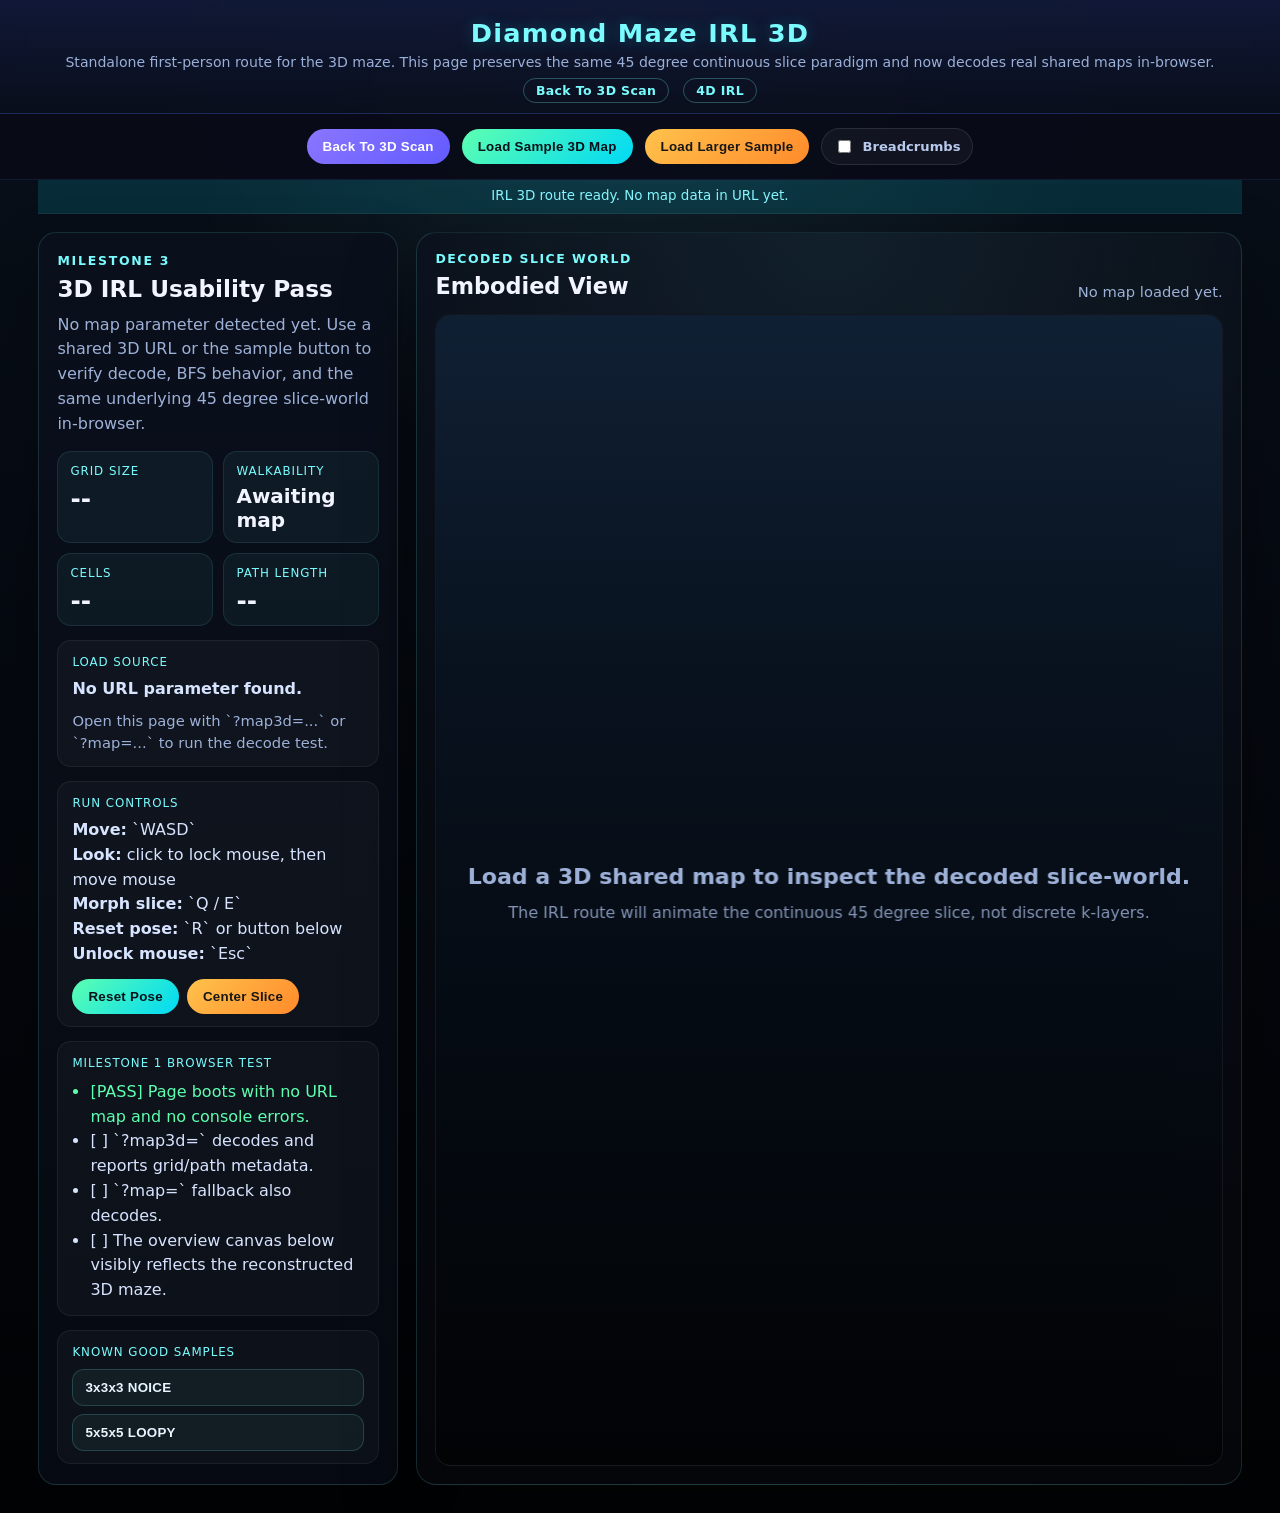
<file: run3d.html>
<!DOCTYPE html>
<html lang="en">
<head>
  <meta charset="UTF-8" />
  <meta name="viewport" content="width=device-width, initial-scale=1.0" />
  <title>Diamond Maze IRL 3D</title>
  <link rel="icon" type="image/svg+xml" href="favicon.svg">
  <link rel="stylesheet" href="css/base.css">
  <link rel="stylesheet" href="css/game.css">
</head>
<body style="min-height:100vh; background:
  radial-gradient(circle at top, rgba(122,252,255,0.10), rgba(122,252,255,0.00) 30%),
  linear-gradient(180deg, #09101a 0%, #04070d 55%, #020304 100%);
">
  <div class="header">
    <h1>Diamond Maze IRL 3D</h1>
    <p>Standalone first-person route for the 3D maze. This page preserves the same 45 degree continuous slice paradigm and now decodes real shared maps in-browser.</p>
    <div class="header-nav-links">
      <a href="scan3d.html" style="
        display: inline-block;
        font-size: 0.78rem;
        font-weight: 700;
        color: #7afcff;
        border: 1px solid rgba(122,252,255,0.28);
        border-radius: 999px;
        padding: 4px 12px;
        text-decoration: none;
        letter-spacing: 0.03em;
      ">Back To 3D Scan</a>
      <a href="run4d.html" style="
        display: inline-block;
        font-size: 0.78rem;
        font-weight: 700;
        color: #7afcff;
        border: 1px solid rgba(122,252,255,0.28);
        border-radius: 999px;
        padding: 4px 12px;
        text-decoration: none;
        letter-spacing: 0.03em;
        margin-left: 6px;
      ">4D IRL</a>
    </div>
  </div>

  <div class="controls">
    <button id="btnOpenScan3d" class="btn-back">Back To 3D Scan</button>
    <button id="btnLoadSample3d" class="btn-scan">Load Sample 3D Map</button>
    <button id="btnLoadSample3dLarge" class="btn-validate">Load Larger Sample</button>
    <label class="toggle-pill" title="Show an optional navigation trail. Off by default.">
      <input id="toggleRun3dBreadcrumbs" type="checkbox" />
      Breadcrumbs
    </label>
  </div>

  <div id="statusBar" class="status-bar neutral" style="max-width:min(1400px, 94vw); margin:0 auto 18px;">IRL 3D scaffold loaded.</div>

  <main style="
    width:min(1400px, 94vw);
    margin:0 auto 28px;
    display:grid;
    grid-template-columns:minmax(280px, 360px) minmax(0, 1fr);
    gap:18px;
    align-items:stretch;
  ">
    <section style="
      border-radius:18px;
      border:1px solid rgba(122,252,255,0.14);
      background:linear-gradient(180deg, rgba(10,16,28,0.94), rgba(6,10,18,0.96));
      box-shadow:0 26px 60px rgba(0,0,0,0.28);
      padding:20px 18px;
      display:flex;
      flex-direction:column;
      gap:14px;
    ">
      <div>
        <div style="color:#7afcff; font-size:0.78rem; font-weight:800; letter-spacing:0.14em; text-transform:uppercase;">Milestone 3</div>
        <h2 style="margin:8px 0 10px; color:#f2f5ff; font-size:1.45rem; line-height:1.15;">3D IRL Usability Pass</h2>
        <p id="run3dSummary" style="margin:0; color:#9db1d8; line-height:1.55;">Waiting for initialization.</p>
      </div>

      <div style="display:grid; grid-template-columns:repeat(2, minmax(0, 1fr)); gap:10px;">
        <div style="padding:12px 12px 10px; border-radius:14px; background:rgba(122,252,255,0.05); border:1px solid rgba(122,252,255,0.10);">
          <div style="color:#7afcff; font-size:0.74rem; text-transform:uppercase; letter-spacing:0.08em;">Grid Size</div>
          <div id="run3dGridSize" style="margin-top:6px; color:#f2f5ff; font-size:1.55rem; font-weight:800;">--</div>
        </div>
        <div style="padding:12px 12px 10px; border-radius:14px; background:rgba(122,252,255,0.05); border:1px solid rgba(122,252,255,0.10);">
          <div style="color:#7afcff; font-size:0.74rem; text-transform:uppercase; letter-spacing:0.08em;">Walkability</div>
          <div id="run3dSolvable" style="margin-top:6px; color:#f2f5ff; font-size:1.25rem; font-weight:800;">Awaiting map</div>
        </div>
        <div style="padding:12px 12px 10px; border-radius:14px; background:rgba(122,252,255,0.05); border:1px solid rgba(122,252,255,0.10);">
          <div style="color:#7afcff; font-size:0.74rem; text-transform:uppercase; letter-spacing:0.08em;">Cells</div>
          <div id="run3dCellCount" style="margin-top:6px; color:#f2f5ff; font-size:1.55rem; font-weight:800;">--</div>
        </div>
        <div style="padding:12px 12px 10px; border-radius:14px; background:rgba(122,252,255,0.05); border:1px solid rgba(122,252,255,0.10);">
          <div style="color:#7afcff; font-size:0.74rem; text-transform:uppercase; letter-spacing:0.08em;">Path Length</div>
          <div id="run3dPathLength" style="margin-top:6px; color:#f2f5ff; font-size:1.55rem; font-weight:800;">--</div>
        </div>
      </div>

      <div style="padding:14px 14px 12px; border-radius:14px; background:rgba(255,255,255,0.03); border:1px solid rgba(255,255,255,0.06);">
        <div style="color:#7afcff; font-size:0.74rem; text-transform:uppercase; letter-spacing:0.08em;">Load Source</div>
        <div id="run3dMapSource" style="margin-top:8px; color:#d7e4ff; font-weight:700; line-height:1.45;">No URL parameter found.</div>
        <div id="run3dMapMeta" style="margin-top:10px; color:#9db1d8; font-size:0.92rem; line-height:1.5;">Open this page with `?map3d=...` or `?map=...` to run the decode test.</div>
      </div>

      <div style="padding:14px 14px 12px; border-radius:14px; background:rgba(255,255,255,0.03); border:1px solid rgba(255,255,255,0.06);">
        <div style="color:#7afcff; font-size:0.74rem; text-transform:uppercase; letter-spacing:0.08em;">Run Controls</div>
        <div style="margin-top:8px; color:#d7e4ff; line-height:1.55;">
          <div><strong>Move:</strong> `WASD`</div>
          <div><strong>Look:</strong> click to lock mouse, then move mouse</div>
          <div><strong>Morph slice:</strong> `Q / E`</div>
          <div><strong>Reset pose:</strong> `R` or button below</div>
          <div><strong>Unlock mouse:</strong> `Esc`</div>
        </div>
        <div style="margin-top:12px; display:flex; gap:8px; flex-wrap:wrap;">
          <button id="btnResetRun3dPose" class="btn-scan">Reset Pose</button>
          <button id="btnCenterRun3dSlice" class="btn-validate">Center Slice</button>
        </div>
      </div>

      <div style="padding:14px 14px 12px; border-radius:14px; background:rgba(255,255,255,0.03); border:1px solid rgba(255,255,255,0.06);">
        <div style="color:#7afcff; font-size:0.74rem; text-transform:uppercase; letter-spacing:0.08em;">Milestone 1 Browser Test</div>
        <ul style="margin:10px 0 0; padding-left:18px; color:#d7e4ff; line-height:1.55;">
          <li id="run3dCheckBoot">Page boots with no URL map and no console errors.</li>
          <li id="run3dCheckMap3d">`?map3d=` decodes and reports grid/path metadata.</li>
          <li id="run3dCheckFallback">`?map=` fallback also decodes.</li>
          <li id="run3dCheckOverview">The overview canvas below visibly reflects the reconstructed 3D maze.</li>
        </ul>
      </div>

      <div style="padding:14px 14px 12px; border-radius:14px; background:rgba(255,255,255,0.03); border:1px solid rgba(255,255,255,0.06);">
        <div style="color:#7afcff; font-size:0.74rem; text-transform:uppercase; letter-spacing:0.08em;">Known Good Samples</div>
        <div style="margin-top:10px; display:flex; flex-direction:column; gap:8px;">
          <button id="btnLoadSample3dSmallLink" style="
            text-align:left;
            padding:10px 12px;
            border-radius:12px;
            border:1px solid rgba(122,252,255,0.18);
            background:rgba(122,252,255,0.05);
            color:#e9f5ff;
            font-weight:700;
            cursor:pointer;
          ">3x3x3 NOICE</button>
          <button id="btnLoadSample3dLargeLink" style="
            text-align:left;
            padding:10px 12px;
            border-radius:12px;
            border:1px solid rgba(122,252,255,0.18);
            background:rgba(122,252,255,0.05);
            color:#e9f5ff;
            font-weight:700;
            cursor:pointer;
          ">5x5x5 LOOPY</button>
        </div>
      </div>
    </section>

    <section style="
      border-radius:20px;
      border:1px solid rgba(122,252,255,0.14);
      background:
        radial-gradient(circle at top, rgba(122,252,255,0.08), rgba(122,252,255,0.01) 34%, rgba(0,0,0,0) 60%),
        linear-gradient(180deg, rgba(9,14,25,0.96), rgba(4,6,10,0.98));
      box-shadow:0 30px 70px rgba(0,0,0,0.34);
      padding:18px;
      min-height:72vh;
      display:flex;
      flex-direction:column;
      gap:14px;
    ">
      <div style="display:flex; justify-content:space-between; gap:12px; align-items:flex-end; flex-wrap:wrap;">
        <div>
          <div style="color:#7afcff; font-size:0.78rem; font-weight:800; letter-spacing:0.12em; text-transform:uppercase;">Decoded Slice World</div>
          <h2 style="margin:8px 0 0; color:#f2f5ff; font-size:1.4rem; line-height:1.15;">Embodied View</h2>
        </div>
          <div id="run3dOverviewCaption" style="color:#9db1d8; font-size:0.92rem;">No map loaded yet.</div>
      </div>

      <div style="
        flex:1 1 auto;
        min-height:480px;
        border-radius:16px;
        overflow:hidden;
        border:1px solid rgba(255,255,255,0.05);
        background:
          linear-gradient(180deg, rgba(255,255,255,0.02), rgba(255,255,255,0.01)),
          linear-gradient(180deg, #060912 0%, #04070c 100%);
      ">
        <canvas id="run3dOverviewCanvas" width="1100" height="760" style="width:100%; height:100%; display:block;"></canvas>
      </div>
    </section>
  </main>

  <script src="js/3d-run/map3d-run-core.js"></script>
  <script src="js/3d-run/state3d-run.js"></script>
  <script src="js/3d-run/player3d-run.js"></script>
  <script src="js/3d-run/render3d-run.js"></script>
  <script src="js/3d-run/ui3d-run.js"></script>
  <script src="js/3d-run/init3d-run.js"></script>
</body>
</html>
</file>
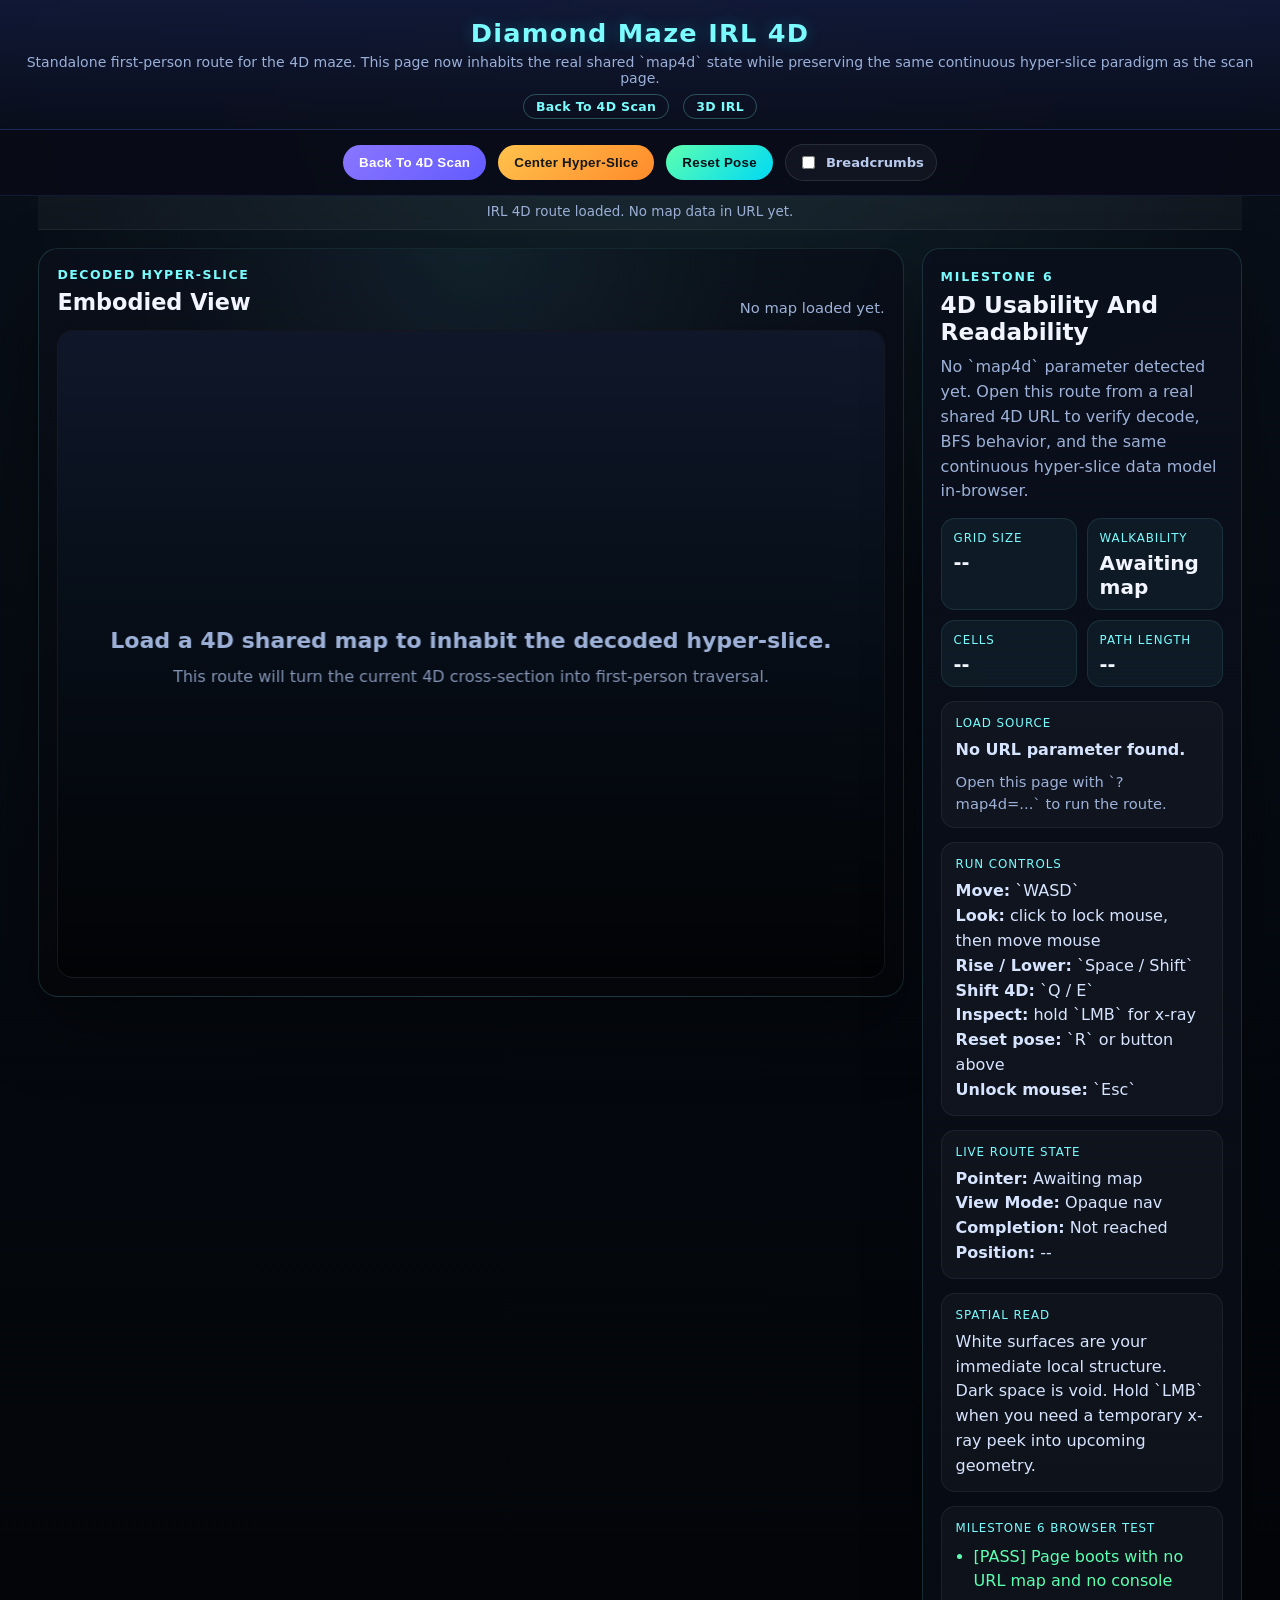
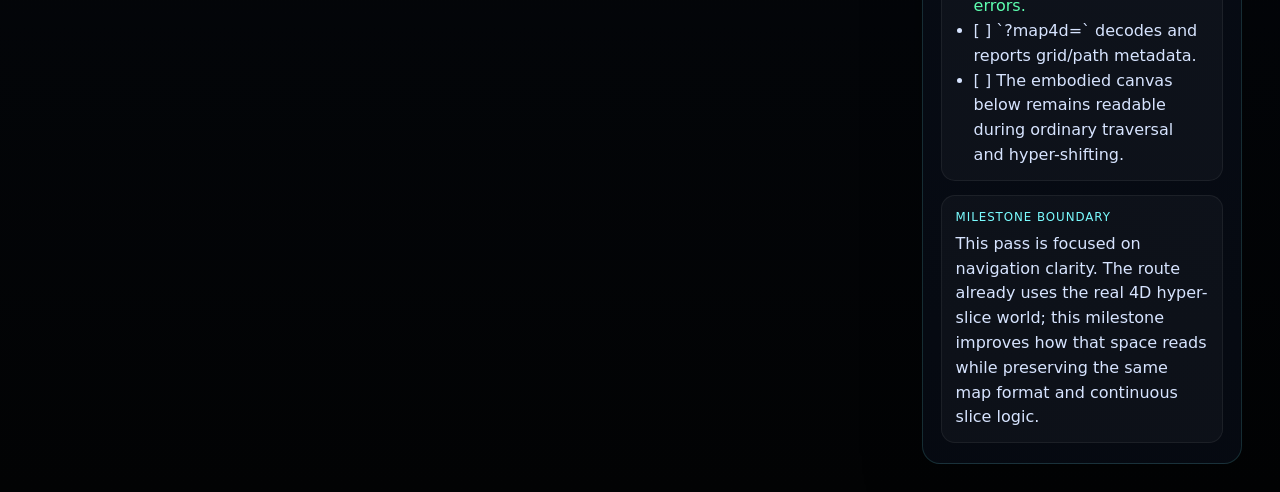
<file: run4d.html>
<!DOCTYPE html>
<html lang="en">
<head>
  <meta charset="UTF-8" />
  <meta name="viewport" content="width=device-width, initial-scale=1.0" />
  <title>Diamond Maze IRL 4D</title>
  <link rel="icon" type="image/svg+xml" href="favicon.svg">
  <link rel="stylesheet" href="css/base.css">
  <link rel="stylesheet" href="css/game.css">
</head>
<body style="min-height:100vh; background:
  radial-gradient(circle at top, rgba(122,252,255,0.10), rgba(122,252,255,0.00) 30%),
  linear-gradient(180deg, #09101a 0%, #04070d 55%, #020304 100%);
">
  <div class="header">
    <h1>Diamond Maze IRL 4D</h1>
    <p>Standalone first-person route for the 4D maze. This page now inhabits the real shared `map4d` state while preserving the same continuous hyper-slice paradigm as the scan page.</p>
    <div class="header-nav-links">
      <a id="linkBackToScan4d" href="scan4d.html" style="
        display: inline-block;
        font-size: 0.78rem;
        font-weight: 700;
        color: #7afcff;
        border: 1px solid rgba(122,252,255,0.28);
        border-radius: 999px;
        padding: 4px 12px;
        text-decoration: none;
        letter-spacing: 0.03em;
      ">Back To 4D Scan</a>
      <a href="run3d.html" style="
        display: inline-block;
        font-size: 0.78rem;
        font-weight: 700;
        color: #7afcff;
        border: 1px solid rgba(122,252,255,0.28);
        border-radius: 999px;
        padding: 4px 12px;
        text-decoration: none;
        letter-spacing: 0.03em;
        margin-left: 6px;
      ">3D IRL</a>
    </div>
  </div>

  <div class="controls">
    <button id="btnOpenScan4d" class="btn-back">Back To 4D Scan</button>
    <button id="btnCenterRun4dSlice" class="btn-validate">Center Hyper-Slice</button>
    <button id="btnResetRun4dPose" class="btn-scan">Reset Pose</button>
    <label class="toggle-pill" title="Show an optional navigation trail. Off by default.">
      <input id="toggleRun4dBreadcrumbs" type="checkbox" />
      Breadcrumbs
    </label>
  </div>

  <div id="statusBar" class="status-bar neutral" style="max-width:min(1400px, 94vw); margin:0 auto 18px;">IRL 4D scaffold loaded.</div>

  <main style="
    width:min(1400px, 94vw);
    margin:0 auto 28px;
    display:grid;
    grid-template-columns:minmax(0, 1fr) 320px;
    gap:18px;
    align-items:start;
  ">
    <section style="
      order:2;
      border-radius:18px;
      border:1px solid rgba(122,252,255,0.14);
      background:linear-gradient(180deg, rgba(10,16,28,0.94), rgba(6,10,18,0.96));
      box-shadow:0 26px 60px rgba(0,0,0,0.28);
      padding:20px 18px;
      display:flex;
      flex-direction:column;
      gap:14px;
    ">
      <div>
        <div style="color:#7afcff; font-size:0.78rem; font-weight:800; letter-spacing:0.14em; text-transform:uppercase;">Milestone 6</div>
        <h2 style="margin:8px 0 10px; color:#f2f5ff; font-size:1.45rem; line-height:1.15;">4D Usability And Readability</h2>
        <p id="run4dSummary" style="margin:0; color:#9db1d8; line-height:1.55;">Waiting for initialization.</p>
      </div>

      <div style="display:grid; grid-template-columns:repeat(2, minmax(0, 1fr)); gap:10px;">
        <div style="padding:12px 12px 10px; border-radius:14px; background:rgba(122,252,255,0.05); border:1px solid rgba(122,252,255,0.10);">
          <div style="color:#7afcff; font-size:0.74rem; text-transform:uppercase; letter-spacing:0.08em;">Grid Size</div>
          <div id="run4dGridSize" style="margin-top:6px; color:#f2f5ff; font-size:1.2rem; font-weight:800;">--</div>
        </div>
        <div style="padding:12px 12px 10px; border-radius:14px; background:rgba(122,252,255,0.05); border:1px solid rgba(122,252,255,0.10);">
          <div style="color:#7afcff; font-size:0.74rem; text-transform:uppercase; letter-spacing:0.08em;">Walkability</div>
          <div id="run4dSolvable" style="margin-top:6px; color:#f2f5ff; font-size:1.25rem; font-weight:800;">Awaiting map</div>
        </div>
        <div style="padding:12px 12px 10px; border-radius:14px; background:rgba(122,252,255,0.05); border:1px solid rgba(122,252,255,0.10);">
          <div style="color:#7afcff; font-size:0.74rem; text-transform:uppercase; letter-spacing:0.08em;">Cells</div>
          <div id="run4dCellCount" style="margin-top:6px; color:#f2f5ff; font-size:1.2rem; font-weight:800;">--</div>
        </div>
        <div style="padding:12px 12px 10px; border-radius:14px; background:rgba(122,252,255,0.05); border:1px solid rgba(122,252,255,0.10);">
          <div style="color:#7afcff; font-size:0.74rem; text-transform:uppercase; letter-spacing:0.08em;">Path Length</div>
          <div id="run4dPathLength" style="margin-top:6px; color:#f2f5ff; font-size:1.2rem; font-weight:800;">--</div>
        </div>
      </div>

      <div style="padding:14px 14px 12px; border-radius:14px; background:rgba(255,255,255,0.03); border:1px solid rgba(255,255,255,0.06);">
        <div style="color:#7afcff; font-size:0.74rem; text-transform:uppercase; letter-spacing:0.08em;">Load Source</div>
        <div id="run4dMapSource" style="margin-top:8px; color:#d7e4ff; font-weight:700; line-height:1.45;">No URL parameter found.</div>
        <div id="run4dMapMeta" style="margin-top:10px; color:#9db1d8; font-size:0.92rem; line-height:1.5;">Open this page with `?map4d=...` to run the decode test.</div>
      </div>

      <div style="padding:14px 14px 12px; border-radius:14px; background:rgba(255,255,255,0.03); border:1px solid rgba(255,255,255,0.06);">
        <div style="color:#7afcff; font-size:0.74rem; text-transform:uppercase; letter-spacing:0.08em;">Run Controls</div>
        <div style="margin-top:8px; color:#d7e4ff; line-height:1.55;">
          <div><strong>Move:</strong> `WASD`</div>
          <div><strong>Look:</strong> click to lock mouse, then move mouse</div>
          <div><strong>Rise / Lower:</strong> `Space / Shift`</div>
          <div><strong>Shift 4D:</strong> `Q / E`</div>
          <div><strong>Inspect:</strong> hold `LMB` for x-ray</div>
          <div><strong>Reset pose:</strong> `R` or button above</div>
          <div><strong>Unlock mouse:</strong> `Esc`</div>
        </div>
      </div>

      <div style="padding:14px 14px 12px; border-radius:14px; background:rgba(255,255,255,0.03); border:1px solid rgba(255,255,255,0.06);">
        <div style="color:#7afcff; font-size:0.74rem; text-transform:uppercase; letter-spacing:0.08em;">Live Route State</div>
        <div style="margin-top:8px; color:#d7e4ff; line-height:1.55;">
          <div><strong>Pointer:</strong> <span id="run4dPointerState">Awaiting map</span></div>
          <div><strong>View Mode:</strong> <span id="run4dViewMode">Opaque nav</span></div>
          <div><strong>Completion:</strong> <span id="run4dCompletionState">Not reached</span></div>
          <div><strong>Position:</strong> <span id="run4dPlayerPos">--</span></div>
        </div>
      </div>

      <div style="padding:14px 14px 12px; border-radius:14px; background:rgba(255,255,255,0.03); border:1px solid rgba(255,255,255,0.06);">
        <div style="color:#7afcff; font-size:0.74rem; text-transform:uppercase; letter-spacing:0.08em;">Spatial Read</div>
        <div id="run4dReadHint" style="margin-top:8px; color:#d7e4ff; line-height:1.55;">
          White surfaces are your immediate local structure. Dark space is void. Hold `LMB` when you need a temporary x-ray peek into upcoming geometry.
        </div>
      </div>

      <div style="padding:14px 14px 12px; border-radius:14px; background:rgba(255,255,255,0.03); border:1px solid rgba(255,255,255,0.06);">
        <div style="color:#7afcff; font-size:0.74rem; text-transform:uppercase; letter-spacing:0.08em;">Milestone 6 Browser Test</div>
        <ul style="margin:10px 0 0; padding-left:18px; color:#d7e4ff; line-height:1.55;">
          <li id="run4dCheckBoot">Page boots with no URL map and no console errors.</li>
          <li id="run4dCheckMap4d">`?map4d=` decodes and reports grid/path metadata.</li>
          <li id="run4dCheckOverview">The embodied canvas below remains readable during ordinary traversal and hyper-shifting.</li>
        </ul>
      </div>

      <div style="padding:14px 14px 12px; border-radius:14px; background:rgba(255,255,255,0.03); border:1px solid rgba(255,255,255,0.06);">
        <div style="color:#7afcff; font-size:0.74rem; text-transform:uppercase; letter-spacing:0.08em;">Milestone Boundary</div>
        <div style="margin-top:8px; color:#d7e4ff; line-height:1.55;">
          This pass is focused on navigation clarity. The route already uses the real 4D hyper-slice world; this milestone improves how that space reads while preserving the same map format and continuous slice logic.
        </div>
      </div>
    </section>

    <section style="
      order:1;
      border-radius:20px;
      border:1px solid rgba(122,252,255,0.14);
      background:
        radial-gradient(circle at top, rgba(122,252,255,0.08), rgba(122,252,255,0.01) 34%, rgba(0,0,0,0) 60%),
        linear-gradient(180deg, rgba(9,14,25,0.96), rgba(4,6,10,0.98));
      box-shadow:0 30px 70px rgba(0,0,0,0.34);
      padding:18px;
      display:flex;
      flex-direction:column;
      gap:14px;
    ">
      <div style="display:flex; justify-content:space-between; gap:12px; align-items:flex-end; flex-wrap:wrap;">
        <div>
          <div style="color:#7afcff; font-size:0.78rem; font-weight:800; letter-spacing:0.12em; text-transform:uppercase;">Decoded Hyper-Slice</div>
          <h2 style="margin:8px 0 0; color:#f2f5ff; font-size:1.4rem; line-height:1.15;">Embodied View</h2>
        </div>
        <div id="run4dOverviewCaption" style="color:#9db1d8; font-size:0.92rem;">No map loaded yet.</div>
      </div>

      <div style="
        flex:1 1 auto;
        min-height:0;
        height:min(72vh, 760px);
        border-radius:16px;
        overflow:hidden;
        border:1px solid rgba(255,255,255,0.05);
        background:
          linear-gradient(180deg, rgba(255,255,255,0.02), rgba(255,255,255,0.01)),
          linear-gradient(180deg, #060912 0%, #04070c 100%);
      ">
        <canvas id="run4dOverviewCanvas" width="1100" height="760" style="width:100%; height:100%; display:block;"></canvas>
      </div>
    </section>
  </main>

  <script src="js/4d-run/map4d-run-core.js"></script>
  <script src="js/4d-run/state4d-run.js"></script>
  <script src="js/4d-run/player4d-run.js"></script>
  <script src="js/4d-run/render4d-run.js"></script>
  <script src="js/4d-run/ui4d-run.js"></script>
  <script src="js/4d-run/init4d-run.js"></script>
</body>
</html>
</file>
<file: css/base.css>
* {
    box-sizing: border-box;
}

html,
body {
    margin: 0;
    padding: 0;
}

body {
    min-height: 100vh;
    background: radial-gradient(circle at top, #151a36, #090b16 55%);
    color: #e7ecff;
    font-family: Inter, ui-sans-serif, system-ui, -apple-system, BlinkMacSystemFont, "Segoe UI", sans-serif;
    overflow-x: hidden;
}

.header {
    text-align: center;
    padding: 18px 12px 10px;
    border-bottom: 1px solid rgba(88, 123, 255, 0.18);
    background: linear-gradient(180deg, rgba(17, 25, 56, 0.95), rgba(10, 14, 28, 0.92));
    backdrop-filter: blur(10px);
}

.header h1 {
    margin: 0 0 6px;
    font-size: clamp(1.4rem, 2vw, 2rem);
    letter-spacing: 0.05em;
    color: #7afcff;
    text-shadow: 0 0 16px rgba(0, 217, 245, 0.25);
}

.header p {
    margin: 0;
    font-size: 0.88rem;
    color: #9bb0d9;
}


.header-nav-links {
    margin-top: 8px;
    display: flex;
    justify-content: center;
    gap: 8px;
}

.layer-nav-btn {
    padding: 4px 10px;
    background: rgba(255,255,255,0.07);
    color: #9db1d8;
    border-radius: 999px;
    border: 1px solid rgba(255,255,255,0.1);
    font-weight: 700;
    cursor: pointer;
}

.controls {
    display: flex;
    flex-wrap: wrap;
    gap: 12px;
    align-items: center;
    justify-content: center;
    padding: 14px 12px;
    background: rgba(8, 11, 23, 0.9);
    border-bottom: 1px solid rgba(88, 123, 255, 0.14);
}

.control-group {
    display: flex;
    align-items: center;
    gap: 8px;
    background: rgba(255, 255, 255, 0.03);
    border: 1px solid rgba(255, 255, 255, 0.08);
    border-radius: 999px;
    padding: 8px 12px;
}

.control-group label {
    font-size: 0.82rem;
    color: #a9badf;
}

.control-group input[type="range"] {
    width: 120px;
    accent-color: #00d9f5;
}

.control-group select {
    background: rgba(8, 12, 24, 0.92);
    color: #dffbff;
    border: 1px solid rgba(122, 252, 255, 0.22);
    border-radius: 999px;
    padding: 4px 28px 4px 10px;
    font: inherit;
    font-size: 0.82rem;
    font-weight: 700;
    cursor: pointer;
}

.toggle-pill {
    display: inline-flex;
    align-items: center;
    gap: 8px;
    background: rgba(255, 255, 255, 0.04);
    color: #b8c9ec;
    border: 1px solid rgba(255, 255, 255, 0.10);
    border-radius: 999px;
    padding: 8px 12px;
    font-size: 0.82rem;
    font-weight: 700;
    cursor: pointer;
    user-select: none;
}

.toggle-pill input {
    accent-color: #7afcff;
}

.val {
    min-width: 28px;
    text-align: center;
    color: #7afcff;
    font-weight: 700;
    font-size: 0.85rem;
}

button {
    border: none;
    border-radius: 999px;
    padding: 10px 16px;
    cursor: pointer;
    font-weight: 700;
    letter-spacing: 0.02em;
    transition: transform 0.15s ease, opacity 0.15s ease, box-shadow 0.15s ease;
}

button:hover:not(:disabled) {
    transform: translateY(-1px);
}

button:disabled {
    opacity: 0.45;
    cursor: not-allowed;
}

.btn-wipe {
    background: linear-gradient(135deg, #ff6767, #e23434);
    color: white;
}

.btn-validate {
    background: linear-gradient(135deg, #ffc24c, #ff8b2b);
    color: #171717;
}

.btn-randomize {
    background: rgba(122, 252, 255, 0.08);
    color: #bdfaff;
    border: 1px solid rgba(122, 252, 255, 0.24);
    box-shadow: inset 0 0 0 1px rgba(255, 255, 255, 0.03);
}

.btn-randomize:hover:not(:disabled) {
    box-shadow: 0 8px 22px rgba(0, 217, 245, 0.10), inset 0 0 0 1px rgba(255, 255, 255, 0.05);
}

.btn-scan {
    background: linear-gradient(135deg, #5dffb0, #00d9f5);
    color: #061018;
}

.btn-back {
    background: linear-gradient(135deg, #8a76ff, #635bff);
    color: white;
}

.btn-link {
    background: linear-gradient(135deg, #7afcff, #5b8cff);
    color: #08111f;
}

.btn-link.hidden {
    display: none;
}

.toast {
    position: fixed;
    left: 50%;
    bottom: 22px;
    transform: translateX(-50%) translateY(18px);
    background: rgba(10, 15, 29, 0.94);
    color: #ecf4ff;
    border: 1px solid rgba(122, 252, 255, 0.28);
    border-radius: 999px;
    padding: 10px 16px;
    font-size: 0.84rem;
    font-weight: 700;
    letter-spacing: 0.02em;
    box-shadow: 0 12px 30px rgba(0, 0, 0, 0.28);
    opacity: 0;
    pointer-events: none;
    transition: opacity 0.2s ease, transform 0.2s ease;
    z-index: 50;
}

.toast.show {
    opacity: 1;
    transform: translateX(-50%) translateY(0);
}

.status-bar {
    text-align: center;
    padding: 8px 12px;
    min-height: 34px;
    font-size: 0.84rem;
    border-bottom: 1px solid rgba(255, 255, 255, 0.06);
}

.status-bar.neutral {
    background: rgba(255, 255, 255, 0.03);
    color: #9db1d8;
}

.status-bar.success {
    background: rgba(33, 150, 83, 0.18);
    color: #73ffba;
}

.status-bar.error {
    background: rgba(255, 76, 76, 0.16);
    color: #ff8f8f;
}

.status-bar.info {
    background: rgba(0, 217, 245, 0.14);
    color: #87f7ff;
}

.legend {
    display: flex;
    flex-wrap: wrap;
    gap: 12px 18px;
    justify-content: center;
    padding: 10px 12px;
    color: #9fb1d8;
    font-size: 0.78rem;
}

.legend-item {
    display: flex;
    align-items: center;
    gap: 6px;
}

.legend-swatch {
    width: 14px;
    height: 14px;
    border-radius: 4px;
    border: 1px solid rgba(255, 255, 255, 0.18);
}
</file>
<file: css/game.css>
/* Maze builder section */
.maze-section {
    overflow: hidden;
    max-height: 1800px;
    opacity: 1;
    transition: max-height 0.55s cubic-bezier(0.4, 0, 0.2, 1), opacity 0.3s ease;
}

.maze-section.collapsed {
    max-height: 0;
    opacity: 0;
}

.maze-section.peek {
    max-height: 1800px;
    opacity: 1;
}

.canvas-wrapper {
    min-height: 640px;
    display: flex;
    justify-content: center;
    align-items: center;
    padding: 56px 10px 72px;
    overflow: visible;
}

.diamond-container {
    position: relative;
    transform: rotate(-45deg);
    transform-origin: center center;
    line-height: 0;
    filter: drop-shadow(0 0 24px rgba(0, 217, 245, 0.12));
}

.diamond-container canvas {
    display: block;
    background: #11162c;
    border: 2px solid rgba(124, 144, 255, 0.22);
}

.diamond-label {
    position: absolute;
    transform: rotate(45deg);
    font-size: 0.76rem;
    font-weight: 800;
    letter-spacing: 0.04em;
    pointer-events: none;
    text-shadow: 0 0 10px rgba(0, 0, 0, 0.55);
    white-space: nowrap;
}

.start-label {
    color: #5dffb0;
}

.end-label {
    color: #ff6a6a;
}

.peek-hint {
    display: none;
    text-align: center;
    padding: 10px 12px 0;
    color: #b6a8ff;
    font-size: 0.84rem;
}

.peek-hint.active {
    display: block;
}

.peek-hint kbd,
.scan-help kbd {
    background: #1f2545;
    border: 1px solid rgba(255, 255, 255, 0.12);
    border-bottom-width: 2px;
    border-radius: 6px;
    padding: 2px 7px;
    color: #f4f7ff;
    font-family: inherit;
    font-weight: 700;
}

/* 1D scanner section */
.scan-section {
    display: none;
    padding: 18px 14px 28px;
    text-align: center;
}

.scan-section.active {
    display: block;
}

.scan-section h2 {
    margin: 0 0 8px;
    font-size: 1.15rem;
    color: #7afcff;
}

.scan-section p {
    margin: 0 0 14px;
    color: #9db1d8;
    font-size: 0.82rem;
}

.scan-shell {
    max-width: 940px;
    margin: 0 auto;
    background: rgba(255, 255, 255, 0.03);
    border: 1px solid rgba(255, 255, 255, 0.08);
    border-radius: 20px;
    padding: 16px;
    box-shadow: 0 12px 40px rgba(0, 0, 0, 0.25);
}

.scan-canvas-wrap {
    display: flex;
    justify-content: center;
}

.scan-canvas-wrap canvas {
    width: min(100%, 900px);
    height: auto;
    display: block;
    background: linear-gradient(180deg, rgba(7, 12, 25, 1), rgba(6, 8, 18, 1));
    border: 2px solid rgba(124, 144, 255, 0.18);
    border-radius: 16px;
    box-shadow: 0 0 28px rgba(0, 217, 245, 0.08), inset 0 0 24px rgba(255, 255, 255, 0.03);
}

.scan-controls {
    display: flex;
    flex-wrap: wrap;
    gap: 12px;
    justify-content: center;
    align-items: center;
    margin-top: 14px;
}

.scan-readout {
    display: inline-flex;
    flex-wrap: wrap;
    gap: 10px;
    justify-content: center;
    background: rgba(255, 255, 255, 0.03);
    border: 1px solid rgba(255, 255, 255, 0.08);
    border-radius: 14px;
    padding: 10px 12px;
    color: #dce5ff;
    font-size: 0.84rem;
}

.scan-help {
    margin-top: 12px;
    color: #9db1d8;
    font-size: 0.8rem;
    line-height: 1.6;
}

#scanCanvas {
    cursor: crosshair;
}

/* Responsive */
@media (max-width: 700px) {
    .canvas-wrapper {
        min-height: 520px;
        padding: 42px 8px 56px;
    }

    .controls {
        gap: 10px;
    }

    .control-group {
        padding: 8px 10px;
    }
}

@media (max-width: 768px) {
    button {
        min-height: 44px;
        padding: 12px 20px;
    }

    .scan-readout {
        width: 100%;
        justify-content: space-around;
    }
}

@media (max-width: 768px) {
    #scanCanvas {
        border: 2px solid rgba(0, 217, 245, 0.4);
        box-shadow: 0 0 15px rgba(0, 217, 245, 0.2);
    }

    .scan-help kbd {
        display: none;
    }

    .diamond-label {
        font-size: 0.6rem;
    }
}
</file>
